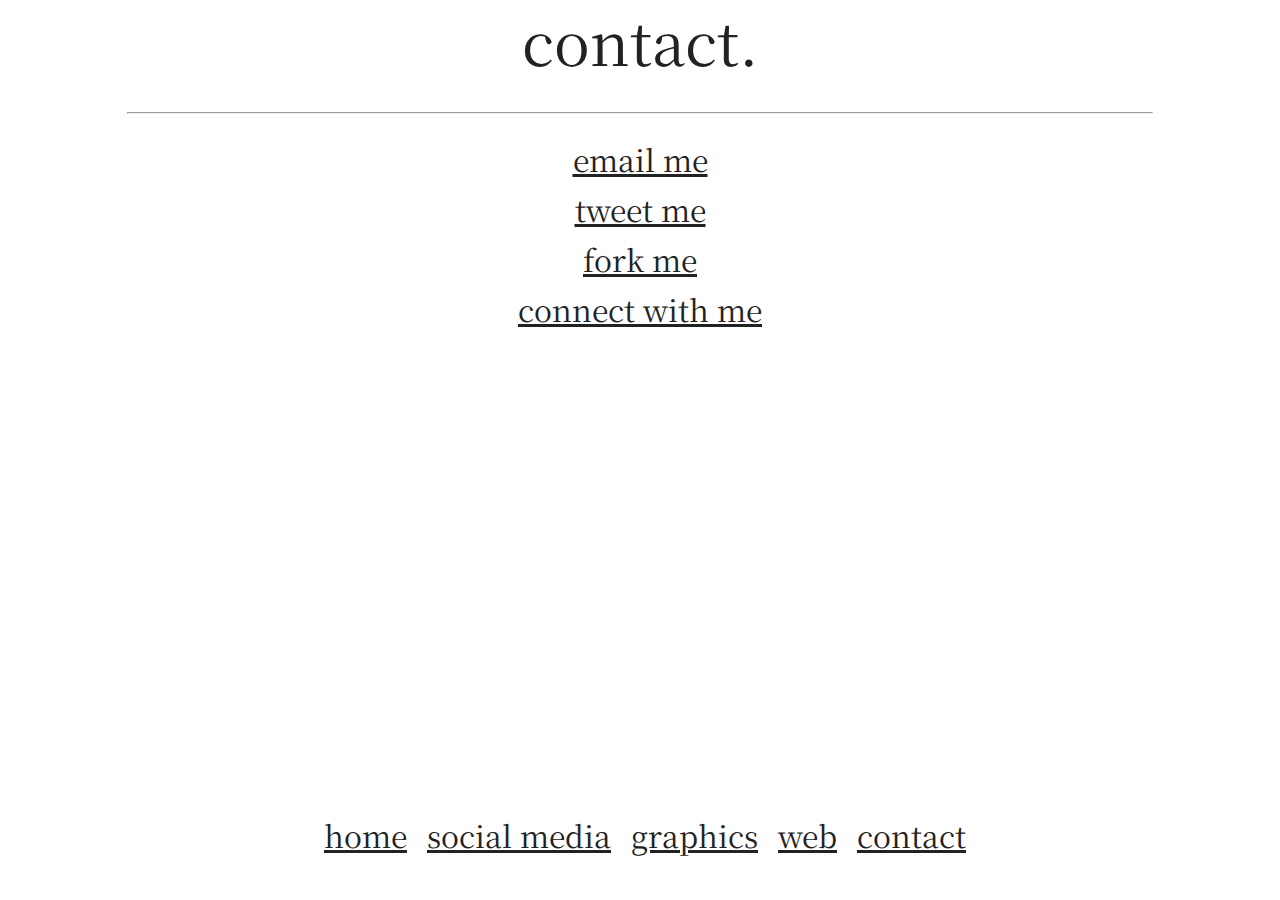
<file: contact.html>
<!doctype html>
<html lang="en">

<head>
    <!-- Required meta tags -->
    <meta charset="utf-8">
    <meta name="viewport" content="width=device-width, initial-scale=1, shrink-to-fit=no">

    <!-- Bootstrap CSS -->
    <link rel="stylesheet" href="https://stackpath.bootstrapcdn.com/bootstrap/4.1.3/css/bootstrap.min.css" integrity="sha384-MCw98/SFnGE8fJT3GXwEOngsV7Zt27NXFoaoApmYm81iuXoPkFOJwJ8ERdknLPMO"
        crossorigin="anonymous">
    <link href="https://fonts.googleapis.com/css?family=Montserrat|Noto+Serif+JP" rel="stylesheet">
    <link rel="stylesheet" href="https://use.fontawesome.com/releases/v5.3.1/css/all.css" integrity="sha384-mzrmE5qonljUremFsqc01SB46JvROS7bZs3IO2EmfFsd15uHvIt+Y8vEf7N7fWAU"
        crossorigin="anonymous">
    <link rel="apple-touch-icon" sizes="180x180" href="apple-touch-icon.png">
    <link rel="icon" type="image/png" sizes="32x32" href="favicon-32x32.png">
    <link rel="icon" type="image/png" sizes="16x16" href="favicon-16x16.png">
    <link rel="stylesheet" href="assets/css/reset.css">
    <link rel="stylesheet" href="assets/css/pagestyle.css">
    <title>Contact</title>
</head>

<body id="contact-body">
    <div class="content">
        <h1 class="headline">contact.</h1>
        <hr class="line-break" />
        <h2 class="contact">
            <i class="far fa-envelope contact-icon"></i>
            <a class="link" href="mailto:kathleendoviken@gmail.com">email me</a>
        </h2>
        <h2 class="contact">
            <i class="fab fa-twitter contact-icon "></i>
            <a class="link" href="https://twitter.com/kathdovi">tweet me</a>
        </h2>
        <h2 class="contact">
            <i class="fab fa-github contact-icon"></i>
            <a href="https://github.com/kathdovi">fork me</a>
        </h2>
        <h2 class="contact">
            <i class="fab fa-linkedin contact-icon"></i>
            <a href="https://www.linkedin.com/in/kathleen-doviken-51a659168/">connect with me</a>
        </h2>
    </div>
    <h1 class="back-button"><a href="index.html">home</a><a href="socialmedia.html">social media</a><a href="graphics.html">graphics</a><a
            href="portfolio.html">web</a><a id="last" href="contact.html">contact</a></h1>
    <h1 class="back-button mobile contact"><a href="index.html">home</a><a href="socialmedia.html">social media</a><br><a
            href="graphics.html">graphics</a><a href="portfolio.html">web</a><a href="contact.html">contact</a></h1>

    <!-- Optional JavaScript -->
    <!-- jQuery first, then Popper.js, then Bootstrap JS -->
    <script src="https://code.jquery.com/jquery-3.3.1.slim.min.js" integrity="sha384-q8i/X+965DzO0rT7abK41JStQIAqVgRVzpbzo5smXKp4YfRvH+8abtTE1Pi6jizo"
        crossorigin="anonymous"></script>
    <script src="https://cdnjs.cloudflare.com/ajax/libs/popper.js/1.14.3/umd/popper.min.js" integrity="sha384-ZMP7rVo3mIykV+2+9J3UJ46jBk0WLaUAdn689aCwoqbBJiSnjAK/l8WvCWPIPm49"
        crossorigin="anonymous"></script>
    <script src="https://stackpath.bootstrapcdn.com/bootstrap/4.1.3/js/bootstrap.min.js" integrity="sha384-ChfqqxuZUCnJSK3+MXmPNIyE6ZbWh2IMqE241rYiqJxyMiZ6OW/JmZQ5stwEULTy"
        crossorigin="anonymous"></script>
</body>

</html>
</file>
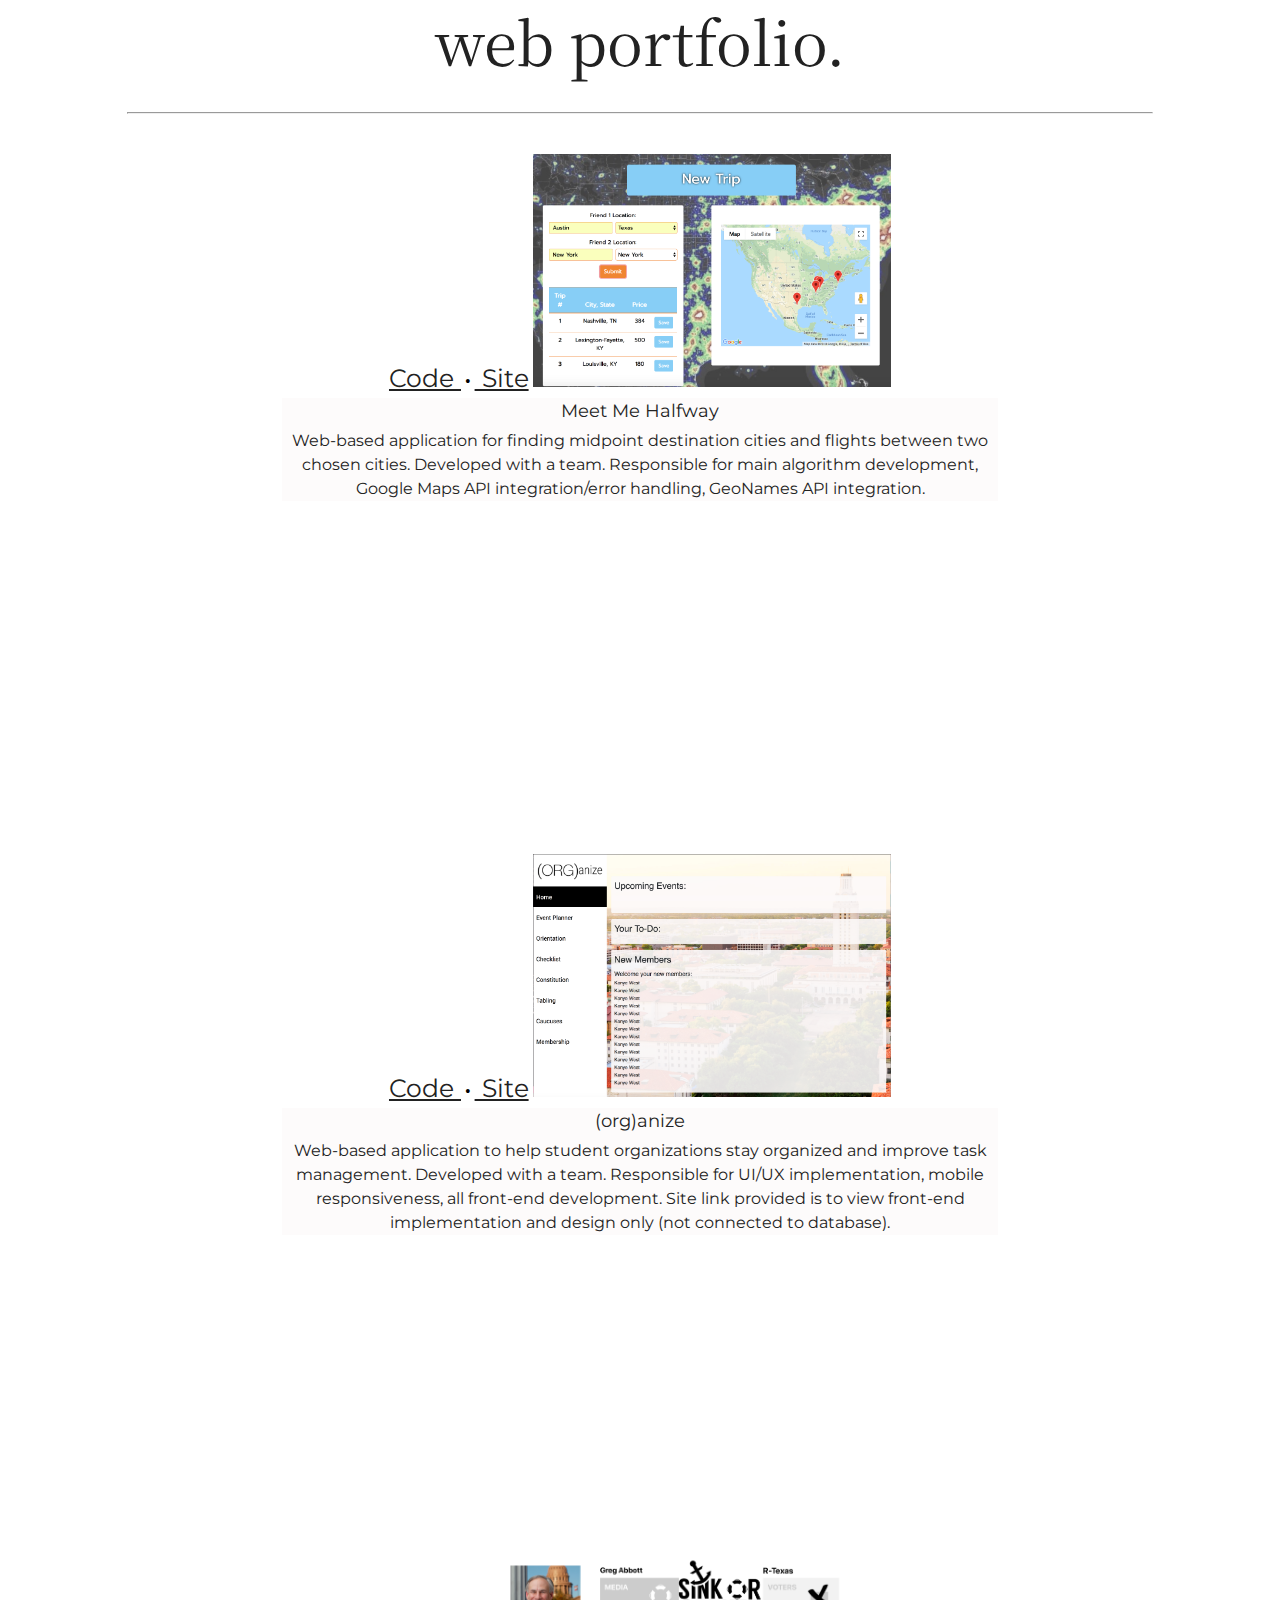
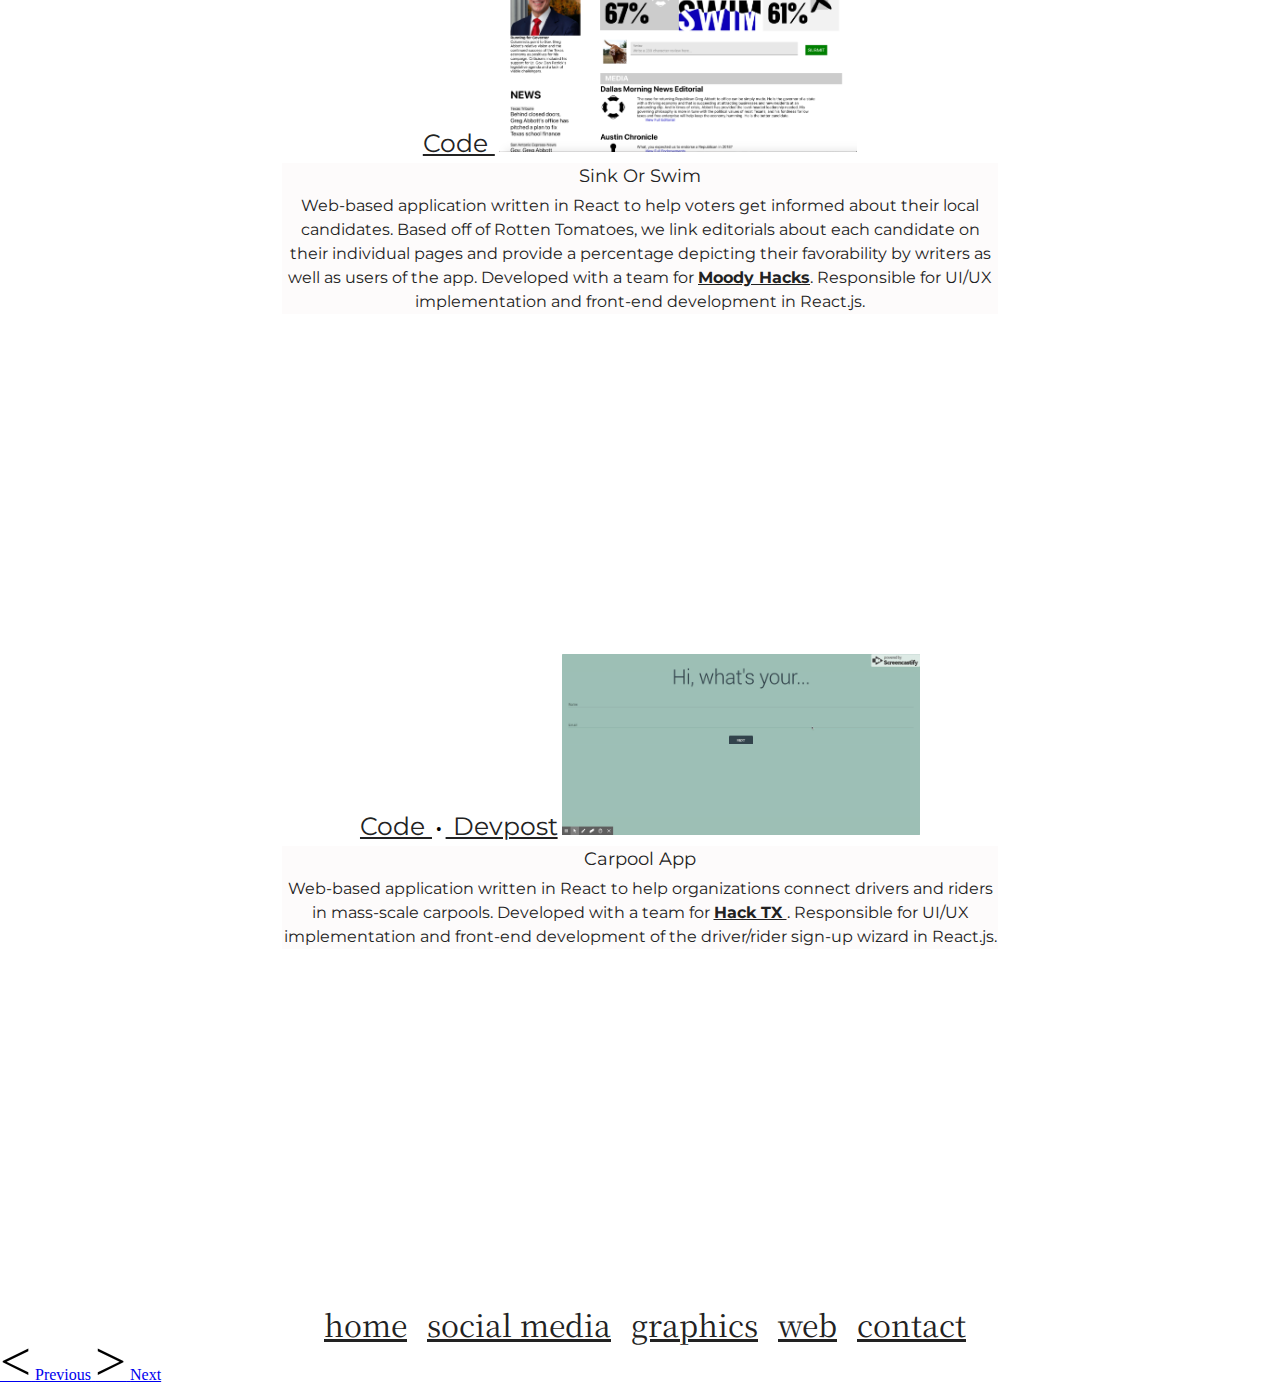
<file: portfolio.html>
<!doctype html>
<html lang="en">

<head>
    <!-- Required meta tags -->
    <meta charset="utf-8">
    <meta name="viewport" content="width=device-width, initial-scale=1, shrink-to-fit=no">

    <!-- Bootstrap CSS -->
    <link rel="stylesheet" href="https://stackpath.bootstrapcdn.com/bootstrap/4.1.3/css/bootstrap.min.css" integrity="sha384-MCw98/SFnGE8fJT3GXwEOngsV7Zt27NXFoaoApmYm81iuXoPkFOJwJ8ERdknLPMO"
        crossorigin="anonymous">
    <link href="https://fonts.googleapis.com/css?family=Montserrat|Noto+Serif+JP" rel="stylesheet">
    <link rel="apple-touch-icon" sizes="180x180" href="apple-touch-icon.png">
    <link rel="icon" type="image/png" sizes="32x32" href="favicon-32x32.png">
    <link rel="icon" type="image/png" sizes="16x16" href="favicon-16x16.png">
    <link rel="stylesheet" href="assets/css/reset.css">
    <link rel="stylesheet" href="assets/css/pagestyle.css">
    <title>Web Design</title>
</head>

<body>
    <h1 class="headline">web portfolio.</h1>
    <hr class="line-break" />
    <div class="container">
        <div id="carousel" class="carousel slide web" data-interval="false" data-ride="carousel">
            <div class="carousel-inner">
                <div class="carousel-item active">
                    <a class="caption-links" href="https://github.com/kathdovi/meet-me-halfway">Code&nbsp;</a>
                    •
                    <a class="caption-links" href="https://kathdovi.github.io/meet-me-halfway/">&nbsp;Site</a>
                    <img class="web-c d-block w-100 carousel-img" src="assets/imgs/meet-me-halfway.png" alt="Meet Me Halfway">
                    <div class="d-none d-md-block">
                        <div class="caption-box rounded">
                            <h2 class="subheads web title">Meet Me Halfway</h2>
                            <h2 class="caption">Web-based application for finding midpoint destination cities and
                                flights
                                between two chosen cities. Developed with a team. Responsible for main algorithm
                                development,
                                Google Maps API integration/error handling, GeoNames API integration.
                            </h2>
                        </div>
                    </div>
                </div>
                <div class="carousel-item">
                    <a class="caption-links" href="https://github.com/kathdovi/DivHack">Code&nbsp;</a>
                    •
                    <a class="caption-links" href="https://kathdovi.github.io/DivHack/">&nbsp;Site</a>
                    <img class="web-c d-block w-100 carousel-img" src="assets/imgs/organize.png" alt="(org)anize">
                    <div class="d-none d-md-block">
                        <div class="caption-box rounded">
                            <h2 class="subheads web title">(org)anize</h2>
                            <h2 class="caption">Web-based application to help student organizations stay organized and
                                improve task management. Developed with a team. Responsible for UI/UX implementation,
                                mobile responsiveness, all front-end development. Site link provided is to view
                                front-end
                                implementation and design only (not connected to database).
                            </h2>
                        </div>
                    </div>
                </div>
                <div class="carousel-item">
                    <a class="caption-links" href="https://github.com/willthexu/moodyhack2018">Code&nbsp;</a>
                    <img class="web-c d-block w-100 carousel-img" src="assets/imgs/SinkOrSwim.png" alt="Sink Or Swim">
                    <div class="d-none d-md-block">
                        <div class="caption-box rounded">
                            <h2 class="subheads web title">Sink Or Swim</h2>
                            <h2 class="caption">Web-based application written in React to help voters get informed
                                about their local candidates. Based off of Rotten Tomatoes, we link editorials about
                                each candidate on their individual pages and provide a percentage depicting their
                                favorability by writers as well as users of the app. Developed with a team for <a class="links"
                                    href="http://moodyhacks.org/">Moody Hacks</a>. Responsible
                                for UI/UX implementation and front-end development in React.js.
                            </h2>
                        </div>
                    </div>
                </div>
                <div class="carousel-item">
                    <a class="caption-links" href="https://github.com/codertilldeath/hacktx18-carpool-app">Code&nbsp;</a>
                    •
                    <a class="caption-links" href="https://devpost.com/software/carpool-app-he4xrk">&nbsp;Devpost</a>
                    <img class="web-c d-block w-100 carousel-img" src="assets/imgs/localhost_3000.gif" alt="Carpool App">
                    <div class="d-none d-md-block">
                        <div class="caption-box rounded">
                            <h2 class="subheads web title">Carpool App</h2>
                            <h2 class="caption">Web-based application written in React to help organizations connect
                                drivers and riders in mass-scale carpools. Developed with a team for <a class="links"
                                    href="https://hacktx.com/">Hack TX </a>. Responsible
                                for UI/UX implementation and front-end development of the driver/rider sign-up wizard
                                in React.js.
                            </h2>
                        </div>
                    </div>
                </div>
                <a class="carousel-control-prev" href="#carousel" role="button" data-slide="prev">
                    <span class="carousel-control-prev-icon" aria-hidden="true"></span>
                    <span class="sr-only">Previous</span>
                </a>
                <a class="carousel-control-next" href="#carousel" role="button" data-slide="next">
                    <span class="carousel-control-next-icon" aria-hidden="true"></span>
                    <span class="sr-only">Next</span>
                </a>
            </div>
        </div>

        <div class="mobile-portfolio web content">
            <div class="mobile-links">
                <a class="caption-links" href="https://github.com/kathdovi/meet-me-halfway">Code&nbsp;</a>
                •
                <a class="caption-links" href="https://kathdovi.github.io/meet-me-halfway/">&nbsp;Site</a>
            </div>
            <h2 class="subheads web title">Meet Me Halfway</h2>
            <h2 class="subheads web">Web-based application for finding midpoint destination cities and flights between
                two
                chosen cities. Developed with a team. Responsible for main algorithm development, Google Maps API
                integration
                and Error Handling, GeoNames API integration.
            </h2>
            <img class="web" src="assets/imgs/meet-me-halfway.png">
            <div class="mobile-links">
                <a class="caption-links" href="https://github.com/kathdovi/DivHack">Code&nbsp;</a>
                •
                <a class="caption-links" href="https://kathdovi.github.io/DivHack/">&nbsp;Site</a>
            </div>
            <h2 class="subheads web title">(org)anize</h2>
            <h2 class="subheads web">Web-based application to help student organizations stay organized and improve
                task
                management. Developed with a team. Responsible for UI/UX implementation, mobile responsiveness, all
                front-end
                development. Site link provided is to view front-end implementation and design only (not connected to
                database).
            </h2>
            <img class="web" src="assets/imgs/organize.png">
            <div class="mobile-links">
                <a class="caption-links" href="https://github.com/willthexu/moodyhack2018">Code&nbsp;</a>
            </div>
            <h2 class="subheads web title">Sink Or Swim</h2>
            <h2 class="subheads web">Web-based application written in React to help voters get informed
                about their local candidates. Based off of Rotten Tomatoes, we link editorials about
                each candidate on their individual pages and provide a percentage depicting their
                favorability by writers as well as users of the app. Developed with a team for <a class="links" href="http://moodyhacks.org/"> 
                Moody Hacks</a>. Responsible for UI/UX implementation and front-end development in React.js.
            </h2>
            <img class="web" src="assets/imgs/SinkOrSwim.png">
            <div class="mobile-links">
                <a class="caption-links" href="https://github.com/codertilldeath/hacktx18-carpool-app">Code&nbsp;</a>
                •
                <a class="caption-links" href="https://devpost.com/software/carpool-app-he4xrk">&nbsp;Devpost</a>
            </div>
            <h2 class="subheads web title">Carpool App</h2>
            <h2 class="subheads web">Web-based application written in React to help organizations connect
                drivers and riders in mass-scale carpools. Developed with a team for <a class="links" href="https://hacktx.com/">Hack
                    TX </a>. Responsible
                for UI/UX implementation and front-end development of the driver/rider sign-up wizard
                in React.js.
            </h2>
            <img class="web" src="assets/imgs/localhost_3000.gif">
        </div>
    </div>

    <h1 class="back-button web"><a href="index.html">home</a><a href="socialmedia.html">social media</a><a href="graphics.html">graphics</a><a
            href="portfolio.html">web</a><a id="last" href="contact.html">contact</a></h1>
    <h1 class="back-button mobile web"><a href="index.html">home</a><a href="socialmedia.html">social media</a><br><a
            href="graphics.html">graphics</a><a href="portfolio.html">web</a><a href="contact.html">contact</a></h1>

    <!-- Optional JavaScript -->
    <!-- jQuery first, then Popper.js, then Bootstrap JS -->
    <script src="https://code.jquery.com/jquery-3.3.1.slim.min.js" integrity="sha384-q8i/X+965DzO0rT7abK41JStQIAqVgRVzpbzo5smXKp4YfRvH+8abtTE1Pi6jizo"
        crossorigin="anonymous"></script>
    <script src="https://cdnjs.cloudflare.com/ajax/libs/popper.js/1.14.3/umd/popper.min.js" integrity="sha384-ZMP7rVo3mIykV+2+9J3UJ46jBk0WLaUAdn689aCwoqbBJiSnjAK/l8WvCWPIPm49"
        crossorigin="anonymous"></script>
    <script src="https://stackpath.bootstrapcdn.com/bootstrap/4.1.3/js/bootstrap.min.js" integrity="sha384-ChfqqxuZUCnJSK3+MXmPNIyE6ZbWh2IMqE241rYiqJxyMiZ6OW/JmZQ5stwEULTy"
        crossorigin="anonymous"></script>
</body>

</html>
</file>
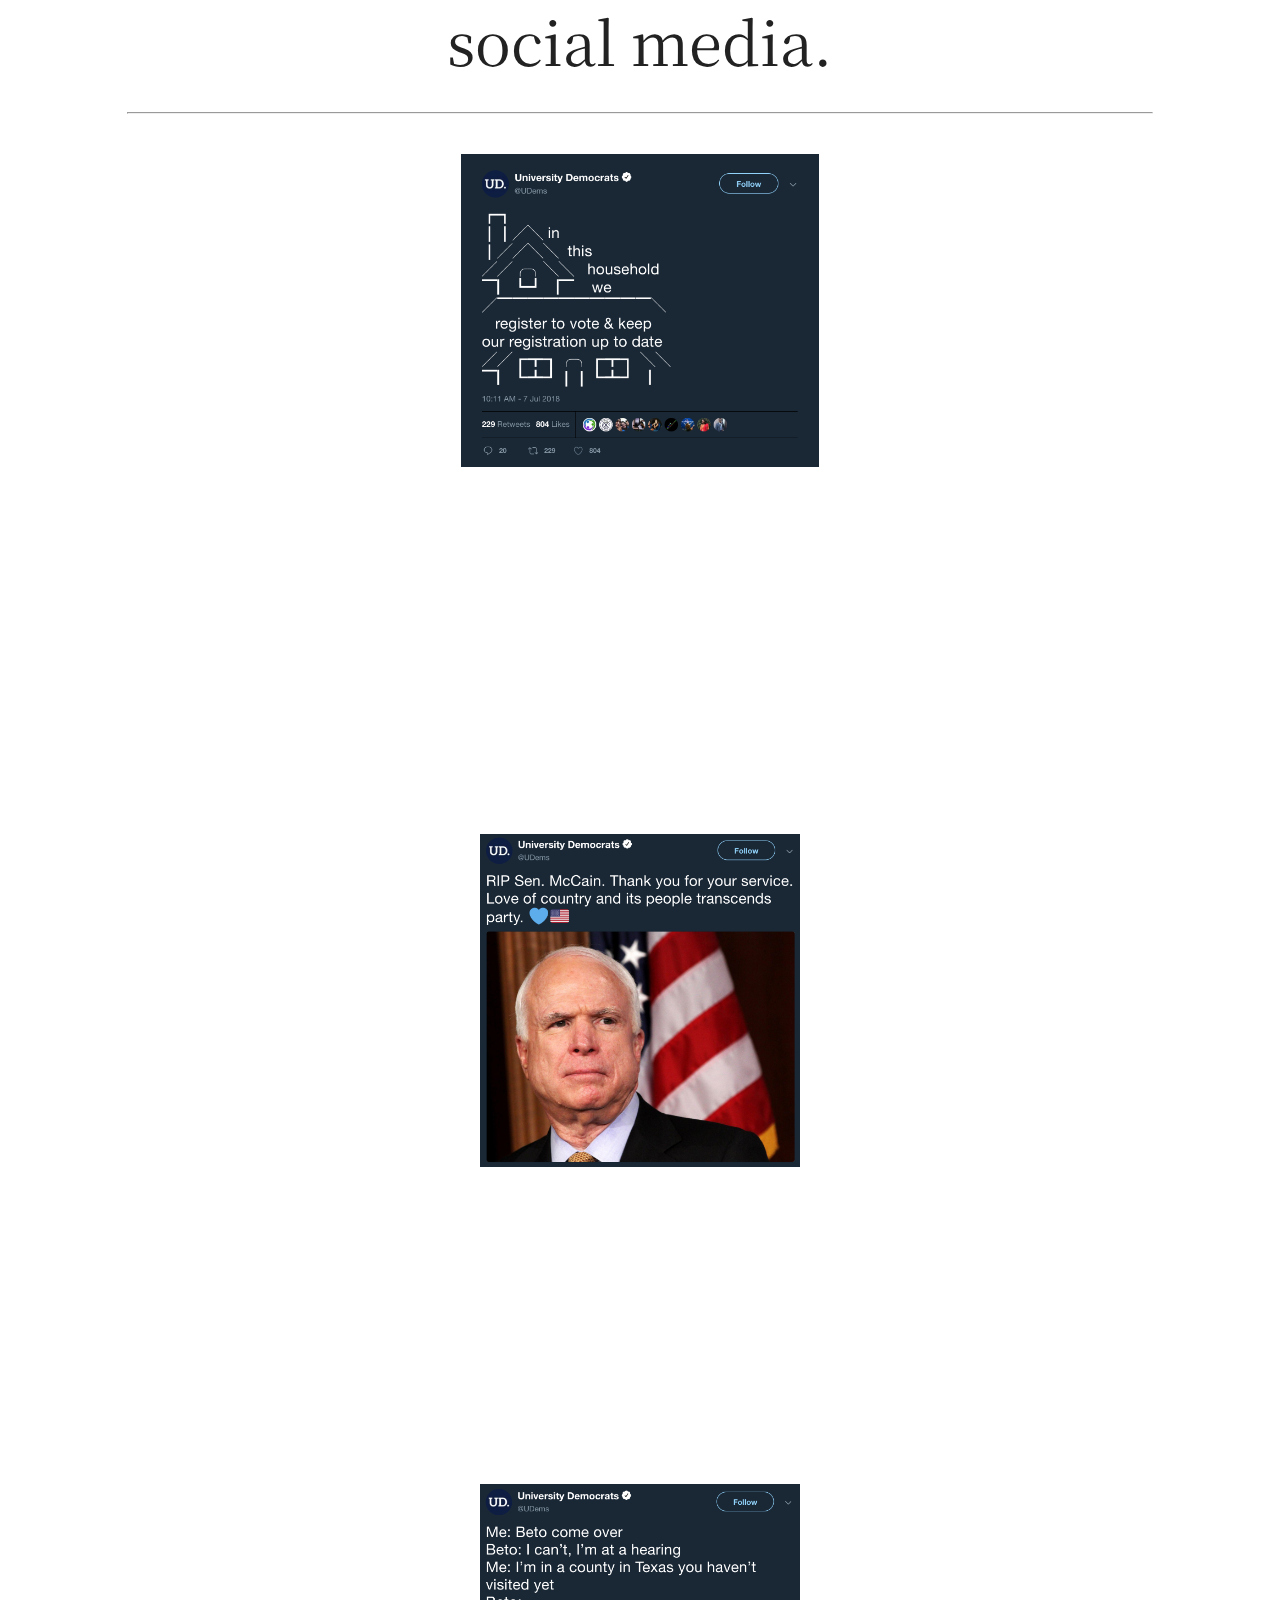
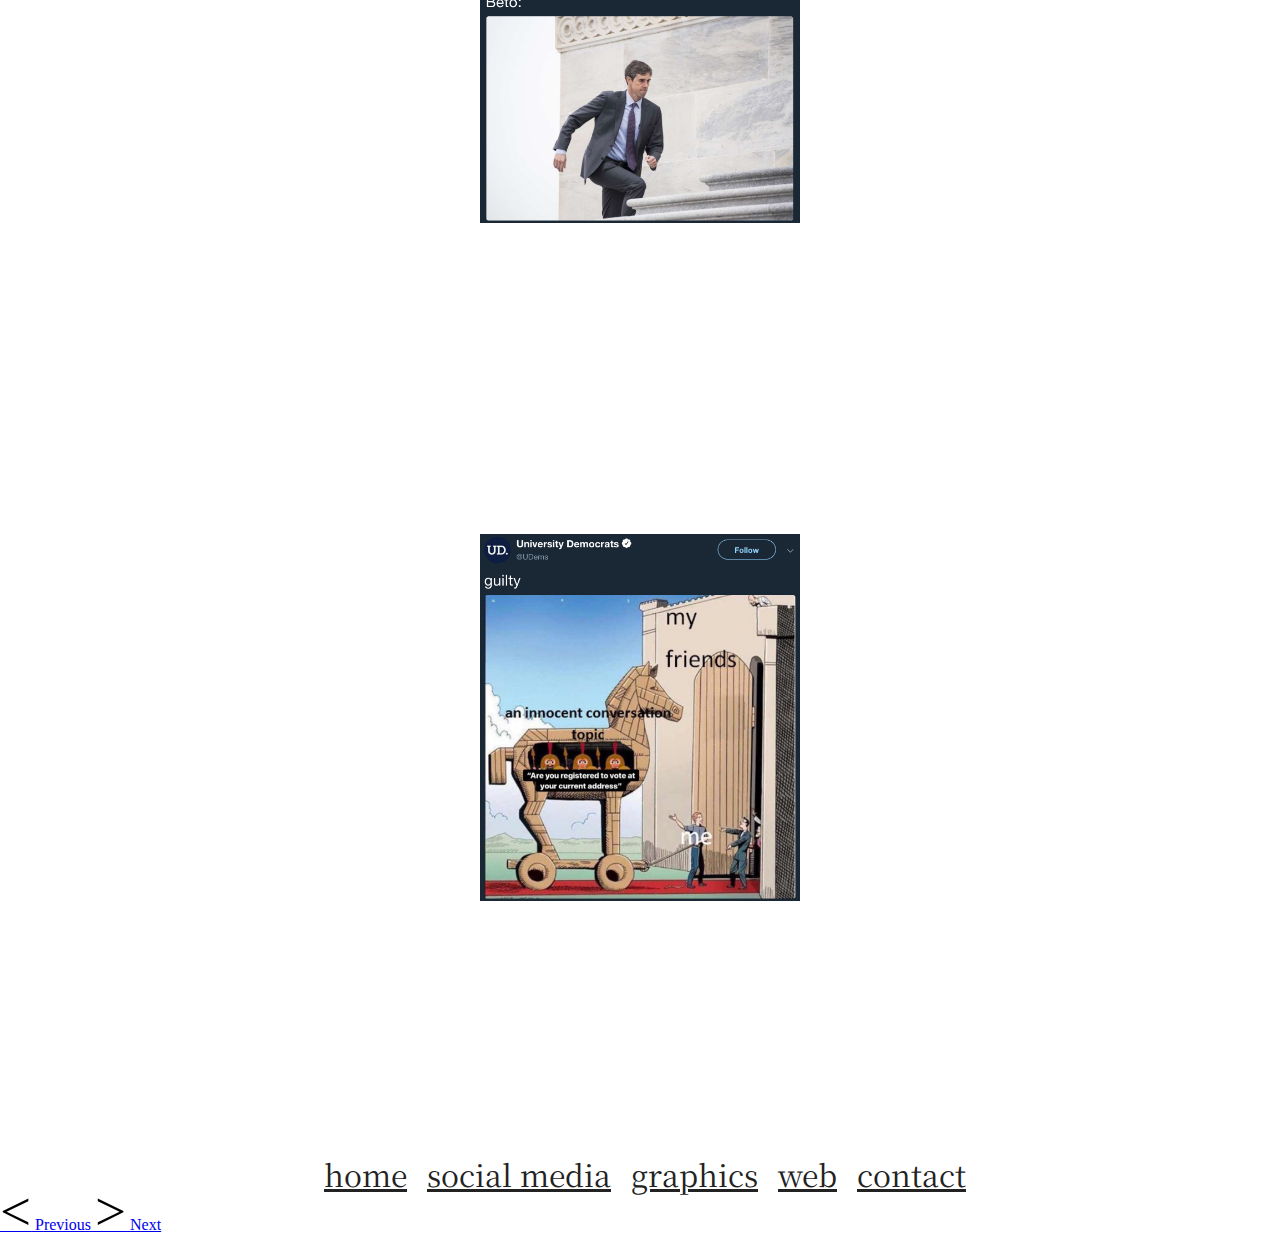
<file: socialmedia.html>
<!doctype html>
<html lang="en">

<head>
    <!-- Required meta tags -->
    <meta charset="utf-8">
    <meta name="viewport" content="width=device-width, initial-scale=1, shrink-to-fit=no">

    <!-- Bootstrap CSS -->
    <link rel="stylesheet" href="https://stackpath.bootstrapcdn.com/bootstrap/4.1.3/css/bootstrap.min.css" integrity="sha384-MCw98/SFnGE8fJT3GXwEOngsV7Zt27NXFoaoApmYm81iuXoPkFOJwJ8ERdknLPMO"
        crossorigin="anonymous">
    <link href="https://fonts.googleapis.com/css?family=Montserrat|Noto+Serif+JP" rel="stylesheet">
    <link rel="apple-touch-icon" sizes="180x180" href="apple-touch-icon.png">
    <link rel="icon" type="image/png" sizes="32x32" href="favicon-32x32.png">
    <link rel="icon" type="image/png" sizes="16x16" href="favicon-16x16.png">
    <link rel="stylesheet" href="assets/css/reset.css">
    <link rel="stylesheet" href="assets/css/pagestyle.css">
    <title>Social Media</title>
</head>

<body>
    <h1 class="headline">social media.</h1>
    <hr class="line-break" />
    <div class="container">
        <div id="carousel" class="carousel slide" data-ride="carousel">
            <div class="carousel-inner">
                <div class="carousel-item active house">
                    <img class="d-block w-100 carousel-img" src="assets/imgs/twitter-register.png" alt="Second slide">
                    <div class="carousel-caption d-none d-md-block">
                        <div class="caption-box rounded">
                            <h2>Account: @UDems. Notable Retweets: @TheDemocrats. Stats: 229 RTs, 804 likes, 20 replies.
                                </h2>
                        </div>
                    </div>
                </div>
                <div class="carousel-item tall">
                    <img class="d-block w-100 carousel-img" src="assets/imgs/twitter-mccain.png" alt="Third slide">
                    <div class="carousel-caption d-none d-md-block">
                        <div class="caption-box rounded">
                            <h2>Account: @UDems. Stats: 161 RTs, 500 likes, 19 replies.</h2>
                        </div>
                    </div>
                </div>
                <div class="carousel-item tall">
                    <img class="d-block w-100 carousel-img" src="assets/imgs/twitter-beto.png" alt="Third slide">
                    <div class="carousel-caption d-none d-md-block">
                        <div class="caption-box rounded">
                            <h2>Account: @UDems. Stats: 70 RTs, 233 likes. </h2>
                        </div>
                    </div>
                </div>
                <div class="carousel-item tall">
                    <img class="d-block w-100 carousel-img" src="assets/imgs/twitter-horse.png" alt="Third slide">
                    <div class="carousel-caption d-none d-md-block">
                        <div class="caption-box rounded">
                            <h2>Account: @UDems. Notable Reweets: @TexasDemocrats. Stats: 38 RTs, 127 likes.</h2>
                        </div>
                    </div>
                </div>
            </div>
            <a class="carousel-control-prev" href="#carousel" role="button" data-slide="prev">
                <span class="carousel-control-prev-icon" aria-hidden="true"></span>
                <span class="sr-only">Previous</span>
            </a>
            <a class="carousel-control-next" href="#carousel" role="button" data-slide="next">
                <span class="carousel-control-next-icon" aria-hidden="true"></span>
                <span class="sr-only">Next</span>
            </a>

        </div>
    </div>

    <div class="mobile-portfolio content">
        <h2 class="subheads">Account: @UDems. Notable Retweets: @TheDemocrats. Stats: 229 RTs, 804 likes, 20 replies.</h2>
        <img src="assets/imgs/twitter-register.png">
        <h2 class="subheads">Account: @UDems. Stats: 161 RTs, 500 likes, 19 replies.</h2>
        <img src="assets/imgs/twitter-mccain.png">
        <h2 class="subheads">Account: @UDems. Stats: 70 RTs, 233 likes.</h2>
        <img src="assets/imgs/twitter-beto.png">
        <h2 class="subheads">Account: @UDems. Notable Reweets: @TexasDemocrats. Stats: 38 RTs, 127 likes.</h2>
        <img src="assets/imgs/twitter-horse.png">
    </div>

    <h1 class="back-button"><a href="index.html">home</a><a href="socialmedia.html">social media</a><a href="graphics.html">graphics</a><a
            href="portfolio.html">web</a><a id="last" href="contact.html">contact</a></h1>
    <h1 class="back-button mobile"><a href="index.html">home</a><a href="socialmedia.html">social media</a><br><a href="graphics.html">graphics</a><a
            href="portfolio.html">web</a><a href="contact.html">contact</a></h1>

    <!-- Optional JavaScript -->
    <!-- jQuery first, then Popper.js, then Bootstrap JS -->
    <script src="https://code.jquery.com/jquery-3.3.1.slim.min.js" integrity="sha384-q8i/X+965DzO0rT7abK41JStQIAqVgRVzpbzo5smXKp4YfRvH+8abtTE1Pi6jizo"
        crossorigin="anonymous"></script>
    <script src="https://cdnjs.cloudflare.com/ajax/libs/popper.js/1.14.3/umd/popper.min.js" integrity="sha384-ZMP7rVo3mIykV+2+9J3UJ46jBk0WLaUAdn689aCwoqbBJiSnjAK/l8WvCWPIPm49"
        crossorigin="anonymous"></script>
    <script src="https://stackpath.bootstrapcdn.com/bootstrap/4.1.3/js/bootstrap.min.js" integrity="sha384-ChfqqxuZUCnJSK3+MXmPNIyE6ZbWh2IMqE241rYiqJxyMiZ6OW/JmZQ5stwEULTy"
        crossorigin="anonymous"></script>
</body>

</html>
</file>
<file: assets/css/pagestyle.css>
body {
  position: relative;
  margin: 0;
  min-height: 100vh;
}

body #contact-body {
  position: relative;
  margin: 0;
  padding-bottom: 110px;
  min-height: 100vh;
}

.headline {
    color: #222;
    font-size: 60px;
    font-family: 'Noto Serif JP', sans-serif;
    text-align: center;
    padding-top: 10px;
    padding-bottom: 10px;
}


.back-button{
    position: absolute;
    right: 0;
    bottom: 0;
    left: 0;
    color: #222;
    font-size: 30px;
    font-family: 'Noto Serif JP', sans-serif;
    padding-top: 20px;
    padding-bottom: 20px;
    text-decoration: none;
    text-align: center;
    width: 100%;
    height: 60px;
}

.back-button.mobile {
    position: absolute;
    right: 0;
    bottom: 0;
    left: 0;
    height: 110px;
    font-size: 25px;
    line-height: 40px;
    display: none;
}


.back-button a{
    padding-left: 10px;
    padding-right: 10px;
    color: #222;
}

#last {
    padding-right: 0px;
}
.back-button a:hover {
    color: #FFC8D1;
    text-decoration: none;
}

.line-break { 
    width: 80%;
    margin-top: 32px;
    margin-bottom: 20px;
    background-color: #222
}

.mobile-portfolio {
   display: none;
}

img {
    display: block;
    margin-left: auto;
    margin-right: auto;
    width: 50%;
    margin-bottom: 50px;
}

.subheads {
    display: block;
    margin: auto;
    width: 50%;
    padding-bottom: 20px;
    color: #222;
    font-size: 18px;
    line-height: 26px;
    font-family: 'Montserrat', sans-serif;
    text-align: left; 

}

.contact{
    color: #222;
    font-size: 30px;
    font-family: 'Noto Serif JP', sans-serif;
    text-align: center;
    padding-top: 10px;
    padding-bottom: 10px;
    text-decoration: none;
}


.contact a{
    color: #222;
}
.contact a:hover {
    color: #FFC8D1;
    text-decoration: none;
}

.contact-icon {
    display: block;
}

.invisible {
    visibility: hidden;
}
.visible {
    visibility: visible
}

.carousel-item {
    width: auto;
    height: 650px;
    max-height: 650px !important;
    padding-right: 22%;
    padding-left: 22%;
    padding-bottom: 30px;
    padding-top: 20px;
    text-align: center;
}


.carousel-inner img{
display:inline-block  !important;
}

.carousel-control-prev-icon,
.carousel-control-next-icon {
  height: 100px;
  width: 100px;
  background-size: 100%, 100%;
  background-image: none;
}

.carousel-control-next-icon:after
{
  content: '>';
  font-size: 55px;
  color: black;
}

.carousel-control-prev-icon:after {
  content: '<';
  font-size: 55px;
  color: black;
}

.karen-ditsch {
    padding-top: 200px;
}

.vote {
    padding-top: 130px;
}

.tall {
    padding-top: 0;
    padding-bottom: 0;
    padding-right: 25%;
    padding-left: 25%;
}

@media screen and (max-width: 1155px) {
  .karen-ditsch {
    padding-top: 220px;
  }

  .vote {
    padding-top: 180px;
  } 

  .endorsement {
    padding-top: 50px;
  }

}
@media screen and (max-width: 991px) {
    .subheads.web {
        width: 90%;
    }

    img.web {
        width: 90%;
    }

   .carousel.web {
       display: none;
   }

   .mobile-portfolio.web {
       display: block;
   }

   .back-button.web {
       display: none;
   }

   .back-button.mobile.web {
       display: block;
   }
} 

@media screen and (max-width: 786px) {
    .subheads {
        width: 70%;
    }

    img {
        width: 70%;
    }

    .carousel {
       display: none;
   }

   .mobile-portfolio {
       display: block;
   }
   .back-button {
       display: none;
   }
   .back-button.graphics {
       position: relative;
   }
   .back-button.mobile {
       display: block;
   }

   .back-button.mobile.contact {
       display: block;
   }
}

@media screen and (max-width: 640px) {
    .subheads {
        width: 90%;
    }

    .headline {
        margin-top: 15px;
        font-size: 40px;
    }

    img {
        width: 90%;
    }

    .line-break {
        margin-top: 16px;;
    }

    .subheads {
        font-size: 16px;
    }
}

@media screen and (max-width: 960px) {
.karen-ditsch {
    padding-top: 250px;
}

.vote {
    padding-top: 220px;
} 

.endorsement {
    padding-top: 125px;
}
}
.carousel-item img:hover {
    opacity: 0.5;
}

.carousel-caption {
    font-family: 'Montserrat', sans-serif;
    display: none !important;
    color: #222;
    width: 50%;
    text-align: center;
    font-size: 18px;
    line-height: 26px;
    margin: auto;
}
.carousel-img:hover + .carousel-caption {
    display: block !important;
}

.caption-box {
    background-color: rgba(253, 251, 251, 0.90);
}

@media screen and (max-width: 960px) {
.karen-ditsch {
    padding-top: 250px;
}

.vote {
    padding-top: 220px;
} 

.endorsement {
    padding-top: 125px;
}

.tall {
    padding-top: 120px;
}

.house {
    padding-top: 150px;
}
}

.caption-links {
    text-align: center;
    font-family: 'Montserrat', sans-serif;
    color: #222;
    font-size: 25px;
    line-height: 40px;
    margin: auto;
}

.links {
    font-family: 'Montserrat', sans-serif;
    color: #222;
    font-weight: bold;

}

.links:hover {
    color: #FFC8D1;
    text-decoration: none;
}

.caption-links:hover {
    color: #FFC8D1;
    text-decoration: none;
}

.mobile-links {
    text-align: center;
}

.subheads.web.title {
    padding-top: 0;
    margin-top: 0;
    text-align: center;
    padding-bottom: 5px;
}

.caption {
    font-size: 16px;
    line-height: 24px;
    font-family: 'Montserrat', sans-serif;
    color: #222; 
}

img.web-c {
    margin-bottom: 0;
}

.content {
  margin: 0 auto;
  padding-bottom: 100px;
}
</file>
